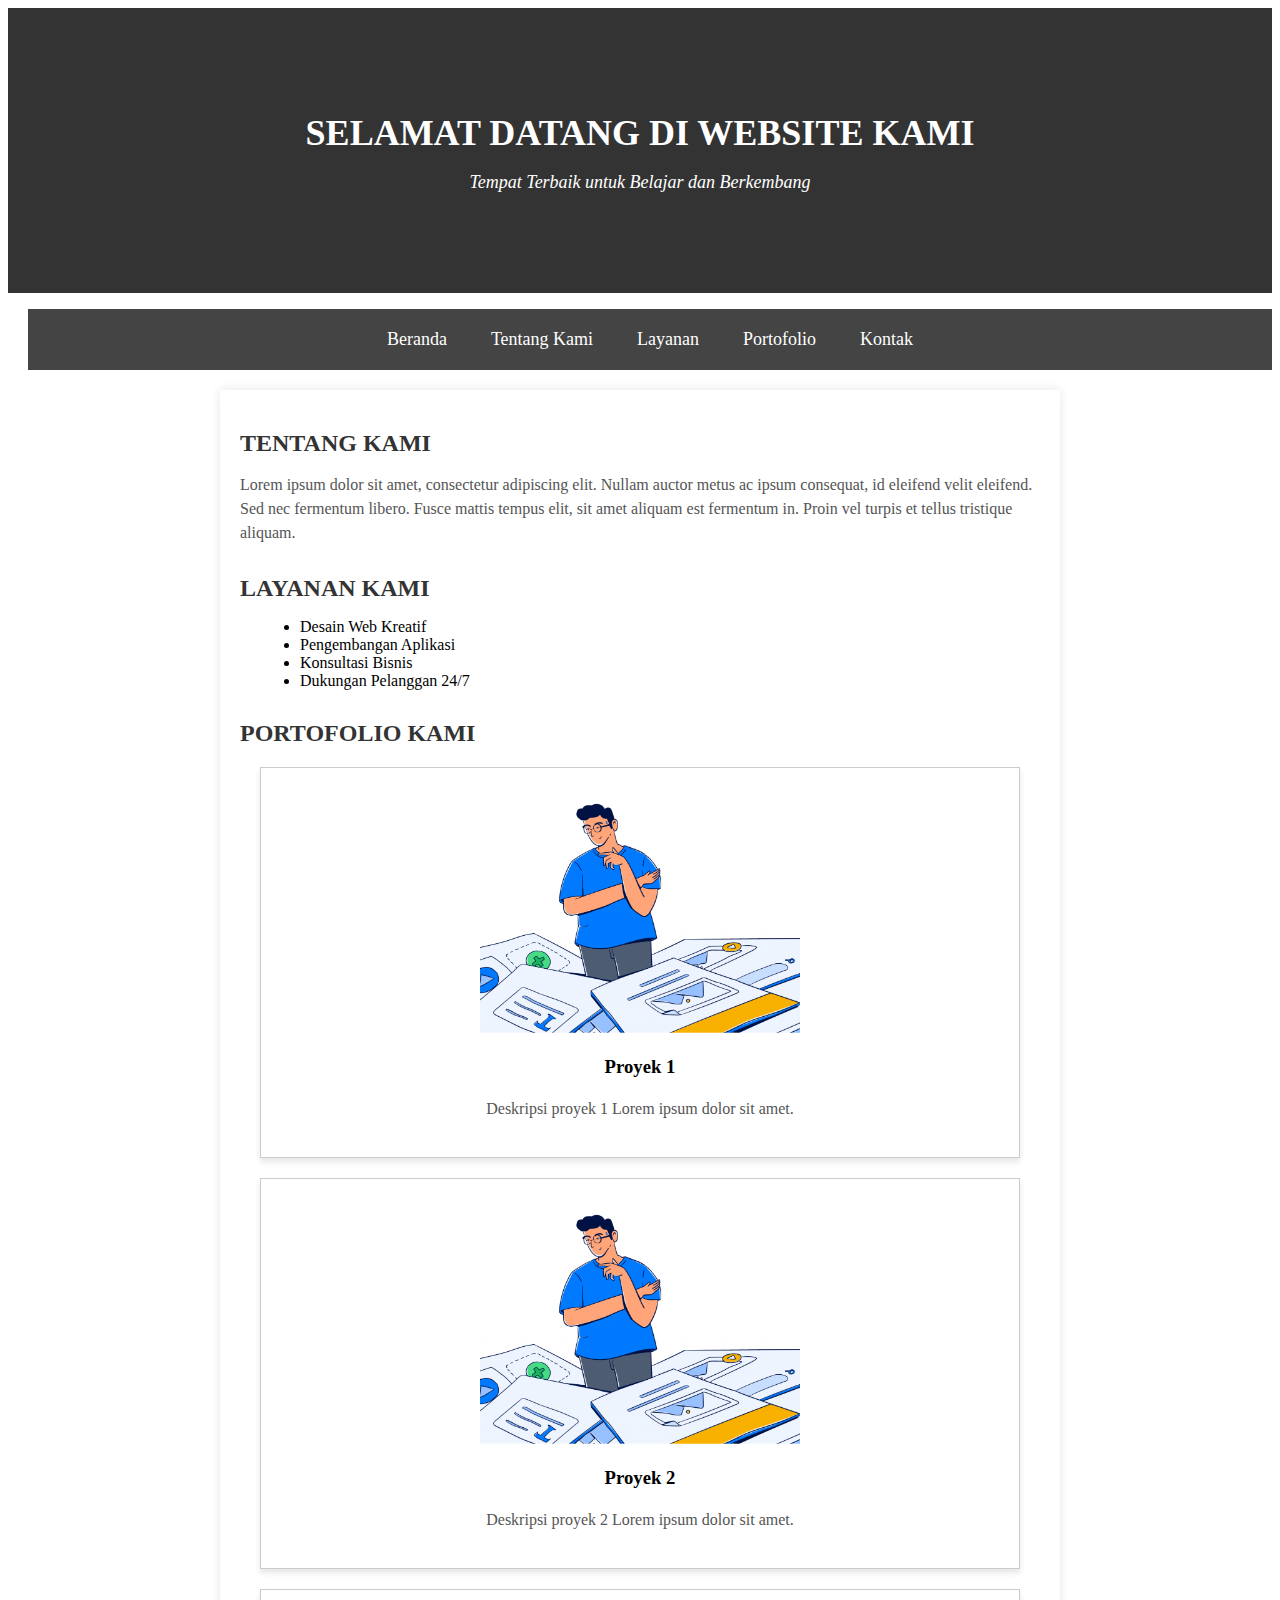
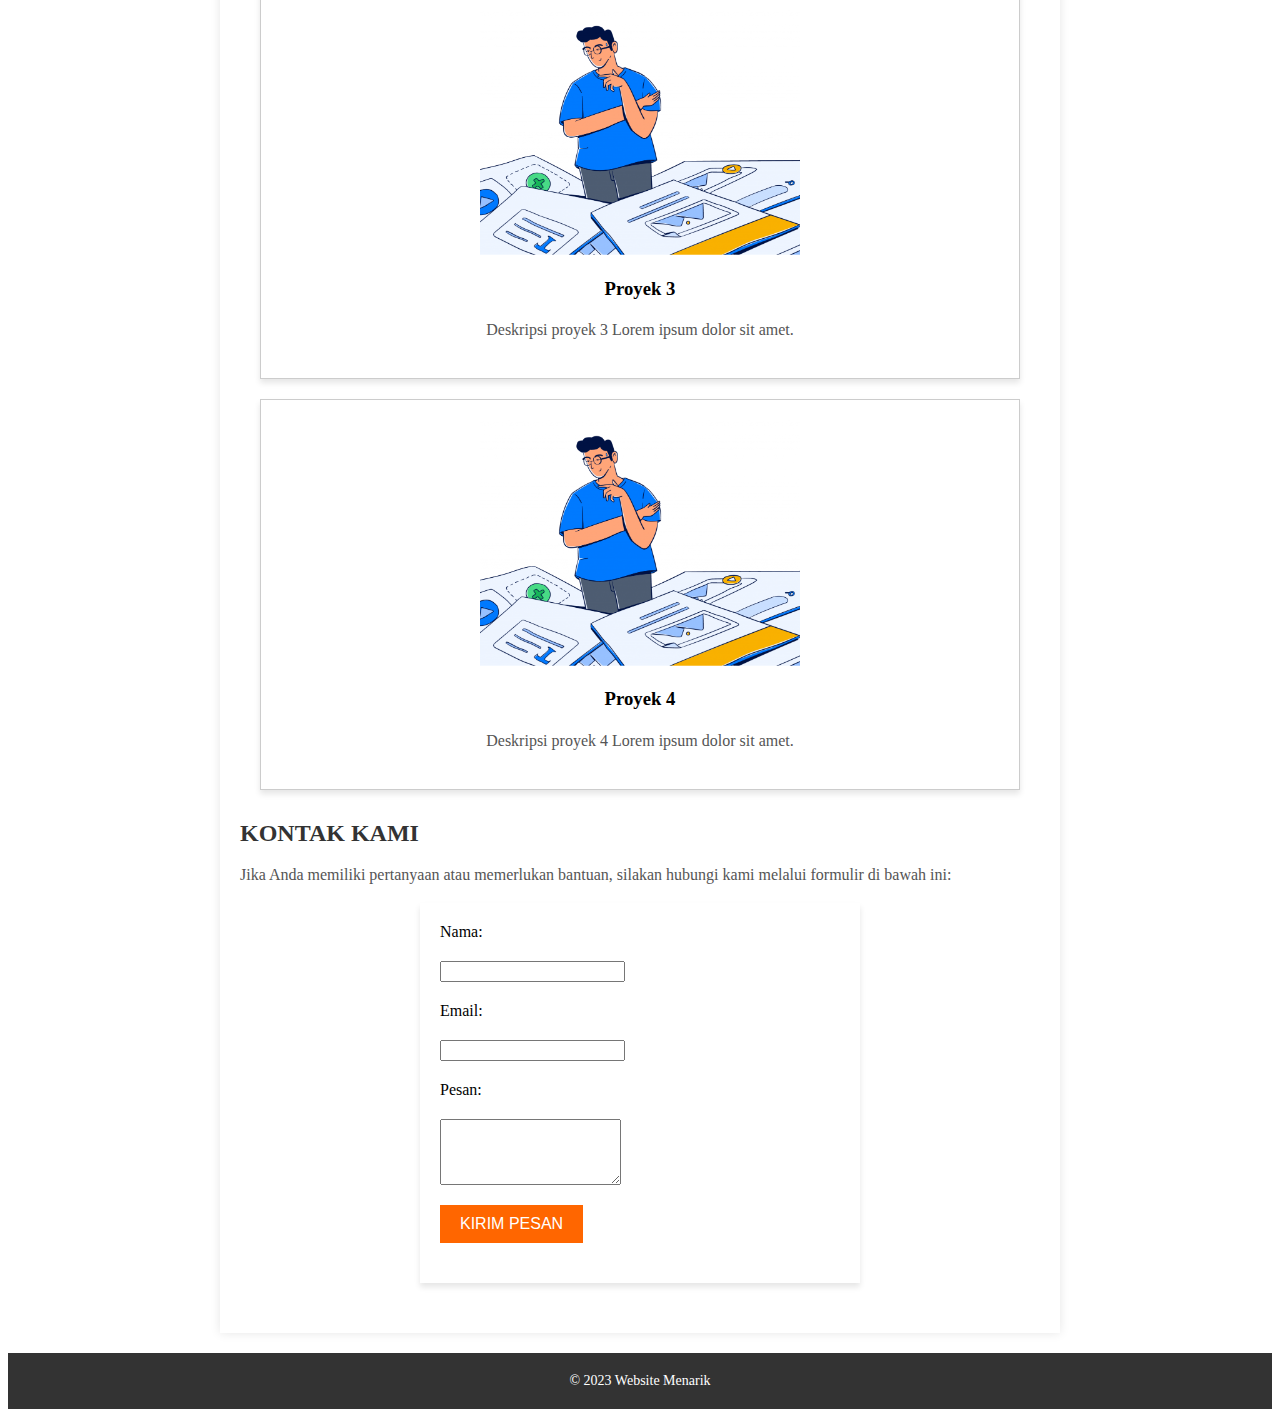
<file: css/index.html>
<!DOCTYPE html>
<html lang="en">
  <head>
    <meta charset="UTF-8" />
    <meta name="viewport" content="width=device-width, initial-scale=1.0" />
    <title>Website Menarik</title>
    <link rel="stylesheet" href="styles.css" />
  </head>
  <body>
    <header>
      <h1 class="animated-text">Selamat Datang di Website Kami</h1>
      <p class="animated-text">Tempat Terbaik untuk Belajar dan Berkembang</p>
    </header>

    <nav>
      <ul>
        <li><a href="#">Beranda</a></li>
        <li><a href="#tentang">Tentang Kami</a></li>
        <li><a href="#layanan">Layanan</a></li>
        <li><a href="#portofolio">Portofolio</a></li>
        <li><a href="#kontak">Kontak</a></li>
      </ul>
    </nav>

    <main>
      <section id="tentang">
        <h2>Tentang Kami</h2>
        <p>
          Lorem ipsum dolor sit amet, consectetur adipiscing elit. Nullam auctor
          metus ac ipsum consequat, id eleifend velit eleifend. Sed nec
          fermentum libero. Fusce mattis tempus elit, sit amet aliquam est
          fermentum in. Proin vel turpis et tellus tristique aliquam.
        </p>
      </section>

      <section id="layanan">
        <h2>Layanan Kami</h2>
        <ul>
          <li>Desain Web Kreatif</li>
          <li>Pengembangan Aplikasi</li>
          <li>Konsultasi Bisnis</li>
          <li>Dukungan Pelanggan 24/7</li>
        </ul>
      </section>

      <section id="portfolio">
        <h2>Portofolio Kami</h2>
        <div class="portfolio-item">
          <img src="img/project1.jpg" alt="Proyek 1" />
          <h3>Proyek 1</h3>
          <p>Deskripsi proyek 1 Lorem ipsum dolor sit amet.</p>
        </div>
        <div class="portfolio-item">
          <img src="img/project1.jpg" alt="Proyek 2" />
          <h3>Proyek 2</h3>
          <p>Deskripsi proyek 2 Lorem ipsum dolor sit amet.</p>
        </div>
        <div class="portfolio-item">
          <img src="img/project1.jpg" alt="Proyek 3" />
          <h3>Proyek 3</h3>
          <p>Deskripsi proyek 3 Lorem ipsum dolor sit amet.</p>
        </div>
        <div class="portfolio-item">
          <img src="img/project1.jpg" alt="Proyek 4" />
          <h3>Proyek 4</h3>
          <p>Deskripsi proyek 4 Lorem ipsum dolor sit amet.</p>
        </div>
      </section>

      <section id="kontak">
        <h2>Kontak Kami</h2>
        <p>
          Jika Anda memiliki pertanyaan atau memerlukan bantuan, silakan hubungi
          kami melalui formulir di bawah ini:
        </p>
        <form>
          <label for="nama">Nama:</label>
          <input type="text" id="nama" name="nama" required />

          <label for="email">Email:</label>
          <input type="email" id="email" name="email" required />

          <label for="pesan">Pesan:</label>
          <textarea id="pesan" name="pesan" rows="4" required></textarea>

          <button type="submit">Kirim Pesan</button>
        </form>
      </section>
    </main>

    <footer>&copy; 2023 Website Menarik</footer>
  </body>
</html>
</file>
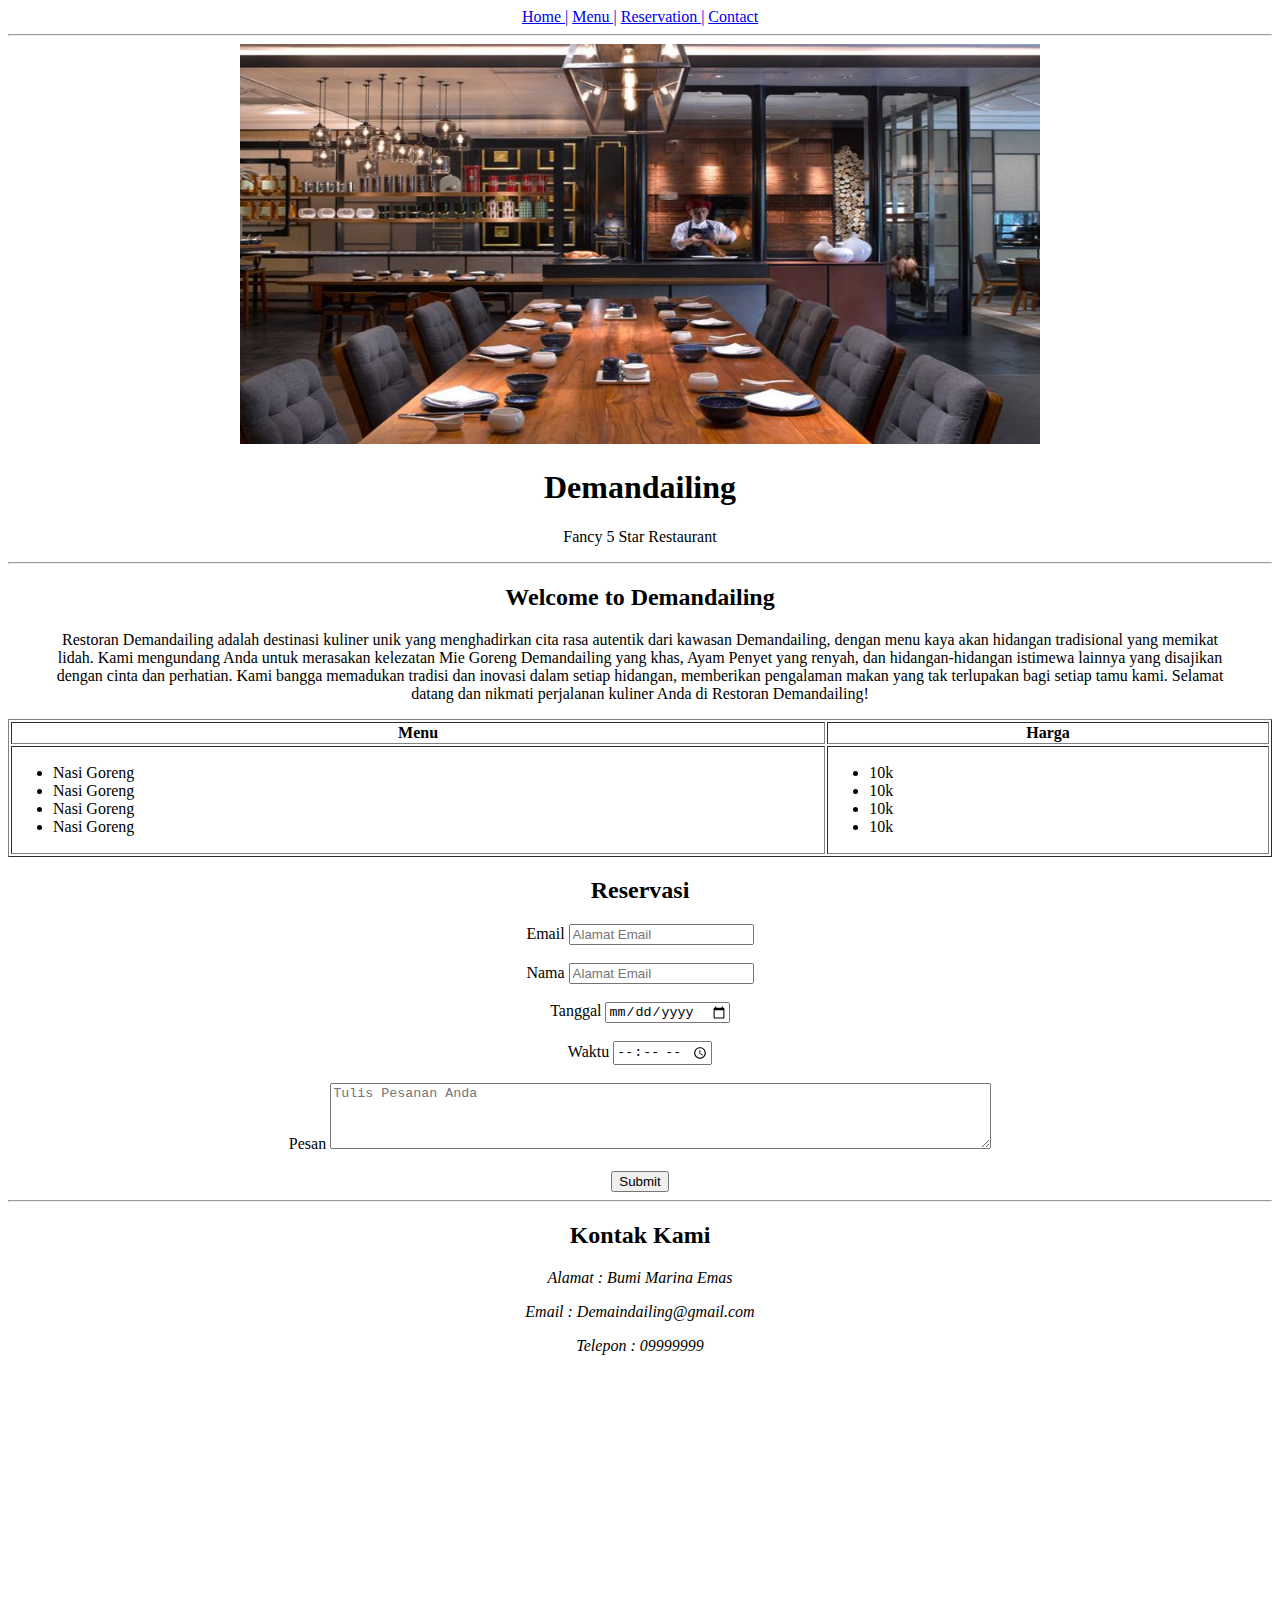
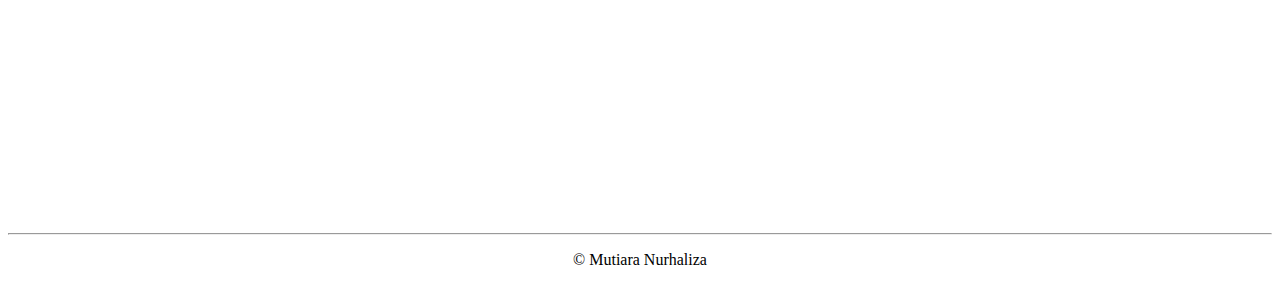
<file: html/index.html>
<!DOCTYPE html>
<html lang="en">
  <head>
    <meta charset="UTF-8" />
    <meta http-equiv="X-UA-Compatible" content="IE=edge" />
    <meta name="viewport" content="width=device-width, initial-scale=1.0" />
    <title></title>
  </head>
  <body>
    <center>
      <nav>
        <a href="#home">Home |</a>
        <a href="#menu">Menu |</a>
        <a href="#contact">Reservation |</a>
        <a href="#reservasi">Contact</a>
      </nav>

      <hr />

      <header>
        <img src="img/project1img1.jpg" width="800" height="400" />
        <h1>Demandailing</h1>
        <p>Fancy 5 Star Restaurant</p>
      </header>

      <hr />

      <section id="home">
        <h2>Welcome to Demandailing</h2>
        <blockquote>
          <p>
            Restoran Demandailing adalah destinasi kuliner unik yang
            menghadirkan cita rasa autentik dari kawasan Demandailing, dengan
            menu kaya akan hidangan tradisional yang memikat lidah. Kami
            mengundang Anda untuk merasakan kelezatan Mie Goreng Demandailing
            yang khas, Ayam Penyet yang renyah, dan hidangan-hidangan istimewa
            lainnya yang disajikan dengan cinta dan perhatian. Kami bangga
            memadukan tradisi dan inovasi dalam setiap hidangan, memberikan
            pengalaman makan yang tak terlupakan bagi setiap tamu kami. Selamat
            datang dan nikmati perjalanan kuliner Anda di Restoran Demandailing!
          </p>
        </blockquote>
      </section>

      <div id="menu">
        <table border="1" width="100%">
          <thead>
            <tr>
              <th>Menu</th>
              <th>Harga</th>
            </tr>
          </thead>
          <tbody>
            <tr>
              <td>
                <ul>
                  <li>Nasi Goreng</li>
                  <li>Nasi Goreng</li>
                  <li>Nasi Goreng</li>
                  <li>Nasi Goreng</li>
                </ul>
              </td>

              <td>
                <ul>
                  <li>10k</li>
                  <li>10k</li>
                  <li>10k</li>
                  <li>10k</li>
                </ul>
              </td>
            </tr>
          </tbody>
        </table>
      </div>

      <div id="reservasi">
        <h2>Reservasi</h2>
        <form>
          <label for="email">Email</label>
          <input type="email" name="email" placeholder="Alamat Email" />
          <br />
          <br />
          <label>Nama</label>
          <input type="Name" placeholder="Alamat Email" />
          <br />
          <br />
          <label>Tanggal</label>
          <input type="date" placeholder="Tanggal" />
          <br />
          <br />
          <label>Waktu</label>
          <input type="time" placeholder="Waktu" />
          <br />
          <br />
          <label>Pesan</label>
          <textarea
            placeholder="Tulis Pesanan Anda"
            rows="4"
            cols="80"
          ></textarea>

          <br />
          <br />
          <input type="submit" />
        </form>
      </div>
      <hr />
      <div id="contact">
        <h2>Kontak Kami</h2>

        <address>
          <p>Alamat : Bumi Marina Emas</p>
          <p>Email : Demaindailing@gmail.com</p>
          <p>Telepon : 09999999</p>
          <iframe
            src="https://www.google.com/maps/embed?pb=!1m18!1m12!1m3!1d3957.561660158979!2d112.80027117453773!3d-7.290608892716833!2m3!1f0!2f0!3f0!3m2!1i1024!2i768!4f13.1!3m3!1m2!1s0x2dd7fa70b08e97a9%3A0xcfab65b13b87a3c7!2sBumi%20Marina%20Emas!5e0!3m2!1sid!2sid!4v1693973768415!5m2!1sid!2sid"
            width="600"
            height="450"
            style="border: 0"
            allowfullscreen=""
            loading="lazy"
            referrerpolicy="no-referrer-when-downgrade"
          ></iframe>
        </address>
      </div>
      <hr />
      <footer>
        <p>&copy; Mutiara Nurhaliza</p>
      </footer>
    </center>
  </body>
</html>
</file>
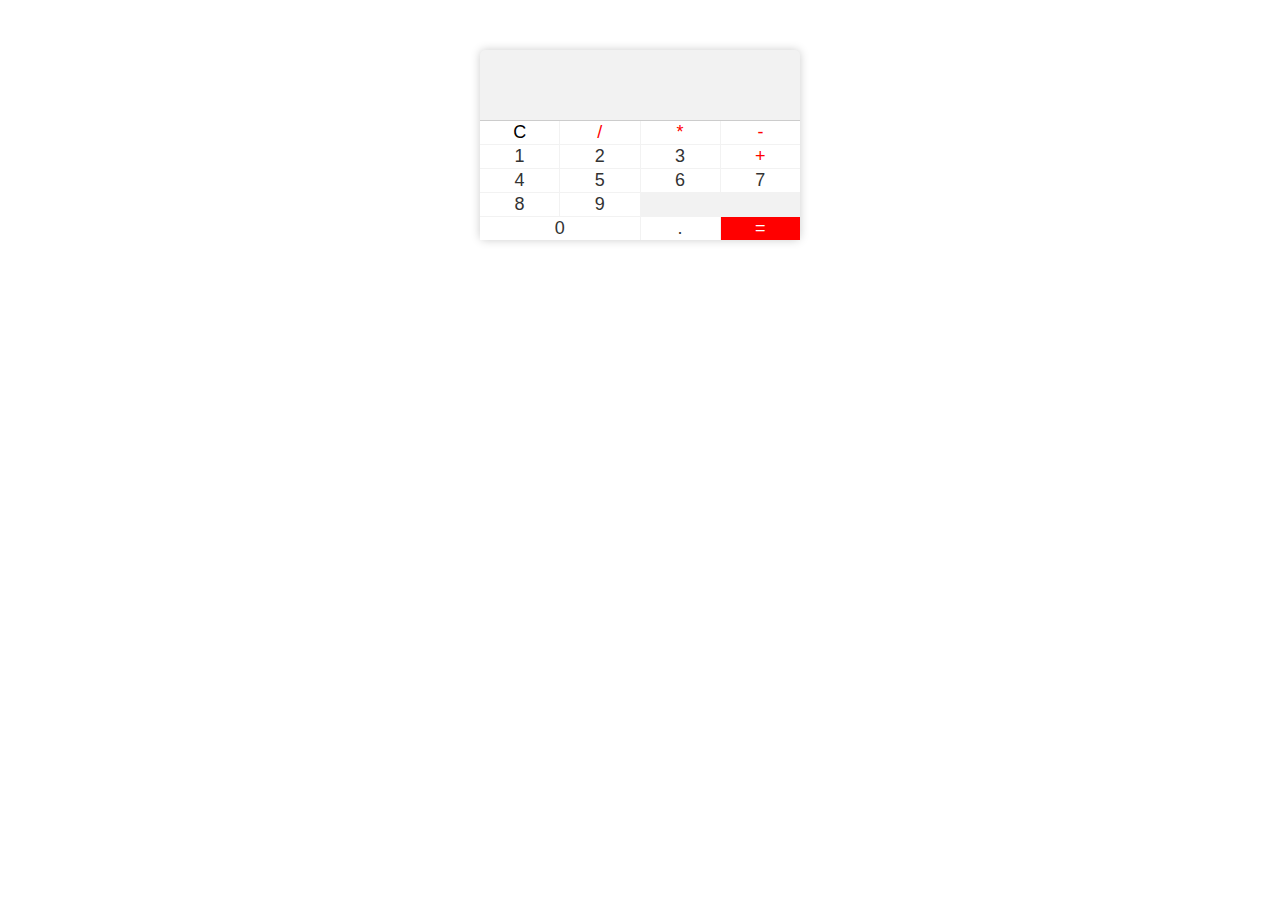
<file: js/index.html>
<!DOCTYPE html>
<html>
  <head>
    <title>Calculator</title>
    <link rel="stylesheet" href="style.css" />
  </head>
  <body>
    <div class="calculator">
      <div class="display"></div>
      <div class="buttons">
        <button class="button clear">C</button>
        <button class="button operator">/</button>
        <button class="button operator">*</button>
        <button class="button operator">-</button>
        <button class="button number">1</button>
        <button class="button number">2</button>
        <button class="button number">3</button>
        <button class="button operator">+</button>

        <button class="button number">4</button>
        <button class="button number">5</button>
        <button class="button number">6</button>
        <button class="button number">7</button>
        <button class="button number">8</button>
        <button class="button number">9</button>
        <button class="button number zero">0</button>
        <button class="button number">.</button>
        <button class="button equal">=</button>
      </div>
    </div>
    <script src="script.js"></script>
  </body>
</html>
</file>
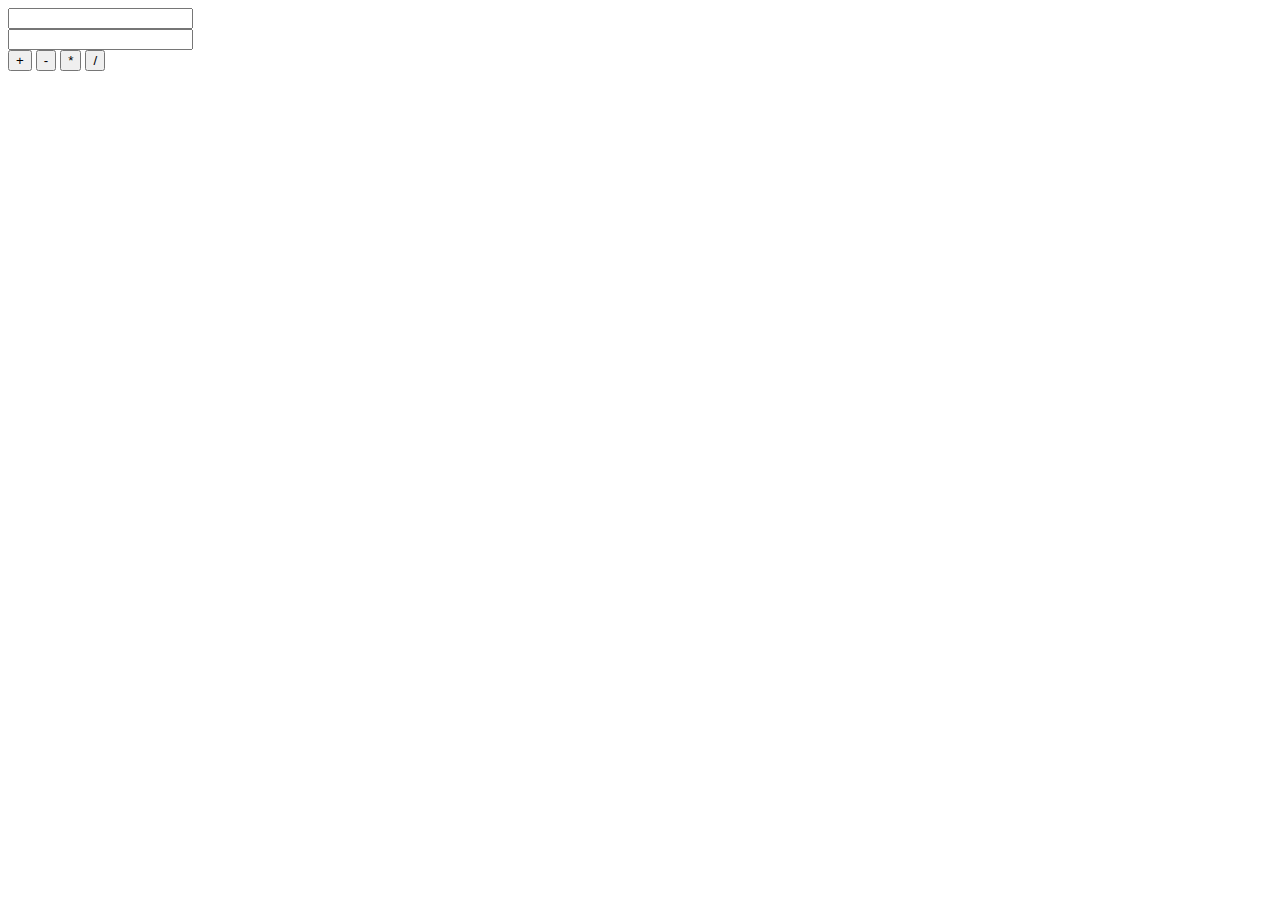
<file: js/kalku.html>
<!DOCTYPE html>
<html lang="en">
  <head>
    <meta charset="UTF-8" />
    <meta name="viewport" content="width=device-width, initial-scale=1.0" />
    <title>Kalkulator-ketik</title>
  </head>

  <body>
    <form>
      <input type="number" id="angka1" /><br />
      <input type="number" id="angka2" /><br />
      <input type="button" value="+" id="tambah" />
      <input type="button" value="-" id="kurang" />
      <input type="button" value="*" id="kali" />
      <input type="button" value="/" id="bagi" />
    </form>
    <p id="result"></p>

    <script>
      const angka1Input = document.getElementById("angka1");
      const angka2Input = document.getElementById("angka2");
      const tambahButton = document.getElementById("tambah");
      const kurangButton = document.getElementById("kurang");
      const kaliButton = document.getElementById("kali");
      const bagiButton = document.getElementById("bagi");
      const submitButton = document.getElementById("submit");
      const resultOutput = document.getElementById("result");

      tambahButton.addEventListener("click", function () {
        ngitung("+");
      });

      kurangButton.addEventListener("click", function () {
        ngitung("-");
      });

      kaliButton.addEventListener("click", function () {
        ngitung("*");
      });

      bagiButton.addEventListener("click", function () {
        ngitung("/");
      });

      function ngitung(operator) {
        const num1 = parseFloat(angka1Input.value);
        const num2 = parseFloat(angka2Input.value);

        let result;
        switch (operator) {
          case "+":
            result = num1 + num2;
            break;
          case "-":
            result = num1 - num2;
            break;
          case "*":
            result = num1 * num2;
            break;
          case "/":
            if (num2 === 0) {
              resultOutput.textContent = "gabisa bang";
              return;
            }
            result = num1 / num2;
            break;
          default:
            resultOutput.textContent = "gabisa bang";
            return;
        }

        resultOutput.textContent = "Hasil: " + result;
      }
    </script>
  </body>
</html>
</file>
<file: css/styles.css>
/* Header Styling */
header {
  background-color: #333;
  color: #fff;
  text-align: center;
  padding: 80px 0;
}

header h1 {
  font-size: 36px;
  margin-bottom: 10px;
  text-transform: uppercase;
}

header p {
  font-size: 18px;
  margin-bottom: 20px;
  font-style: italic;
}

/* Navigation Styling */
nav ul {
  list-style: none;
  text-align: center;
  background-color: #444;
  padding: 20px 0;
}

nav li {
  display: inline;
  margin: 0 20px;
}

nav a {
  text-decoration: none;
  color: #fff;
  font-size: 18px;
  transition: color 0.3s;
}

nav a:hover {
  color: #ff6600;
}

/* Main Content Styling */
main {
  max-width: 800px;
  margin: 20px auto;
  padding: 20px;
  background-color: #fff;
  box-shadow: 0 0 10px rgba(0, 0, 0, 0.1);
}

/* Section Styling */
section {
  margin-bottom: 30px;
}

section h2 {
  font-size: 24px;
  margin-bottom: 10px;
  color: #333;
  text-transform: uppercase;
}

section p {
  font-size: 16px;
  line-height: 1.5;
  color: #555;
}

img {
  width: 20em;
}

/* List Styling */
ul {
  list-style-type: disc;
  margin-left: 20px;
}

/* Button Styling */
button {
  background-color: #ff6600;
  color: #fff;
  padding: 10px 20px;
  border: none;
  cursor: pointer;
  font-size: 16px;
  text-transform: uppercase;
  transition: background-color 0.3s;
}

button:hover {
  background-color: #ff3300;
}

/* Animasi Teks */
.animated-text {
  animation: slide-up 1s ease-in-out;
}

@keyframes slide-up {
  0% {
    transform: translateY(100px);
    opacity: 0;
  }
  100% {
    transform: translateY(0);
    opacity: 1;
  }
}

/* Animasi Tombol */
button {
  background-color: #ff6600;
  color: #fff;
  padding: 10px 20px;
  border: none;
  cursor: pointer;
  font-size: 16px;
  text-transform: uppercase;
  transition: background-color 0.3s, transform 0.2s;
}

button:hover {
  background-color: #ff3300;
  transform: scale(1.05);
}

/* Animasi Portfolio */
.portfolio-item {
  text-align: center;
  margin: 20px;
  padding: 20px;
  border: 1px solid #ccc;
  background-color: #fff;
  box-shadow: 0 4px 6px rgba(0, 0, 0, 0.1);
  transition: transform 0.3s;
}

.portfolio-item:hover {
  transform: translateY(-10px);
}

/* Animasi Formulir Kontak */
form {
  max-width: 400px;
  margin: 0 auto;
  padding: 20px;
  background-color: #fff;
  box-shadow: 0 4px 6px rgba(0, 0, 0, 0.1);
  transition: transform 0.3s;
}

form label,
form input,
form textarea,
form button {
  display: block;
  margin-bottom: 20px;
}

form button {
  background-color: #ff6600;
  color: #fff;
  padding: 10px 20px;
  border: none;
  cursor: pointer;
  font-size: 16px;
  text-transform: uppercase;
  transition: background-color 0.3s, transform 0.2s;
}

form button:hover {
  background-color: #ff3300;
  transform: scale(1.05);
}

/* Footer Styling */
footer {
  background-color: #333;
  color: #fff;
  text-align: center;
  padding: 20px 0;
  font-size: 14px;
}

/* Responsive Design */
@media (max-width: 768px) {
  header {
    padding: 60px 0;
  }

  header h1 {
    font-size: 28px;
  }

  nav ul {
    padding: 10px 0;
  }

  nav li {
    margin: 0 10px;
  }
}
</file>
<file: js/style.css>
body {
  font-family: Arial, sans-serif;
  margin: 0;
}

.calculator {
  width: 320px;
  margin: 50px auto;
  background-color: #f2f2f2;
  border-radius: 5px;
  box-shadow: 0px 0px 10px #ccc;
}

.display {
  height: 50px;
  padding: 10px;
  text-align: right;
  font-size: 24px;
  border-bottom: 1px solid #ccc;
}

.buttons {
  display: grid;
  grid-template-columns: repeat(4, 1fr);
  grid-gap: 1px;
}

.button {
  background-color: #fff;
  border: none;
  font-size: 18px;
  cursor: pointer;
}

.number {
  color: #333;
}

.operator {
  color: #f00;
}

.equal {
  background-color: #f00;
  color: #fff;
}

.zero {
  grid-column: 1 / 3;
}
</file>
